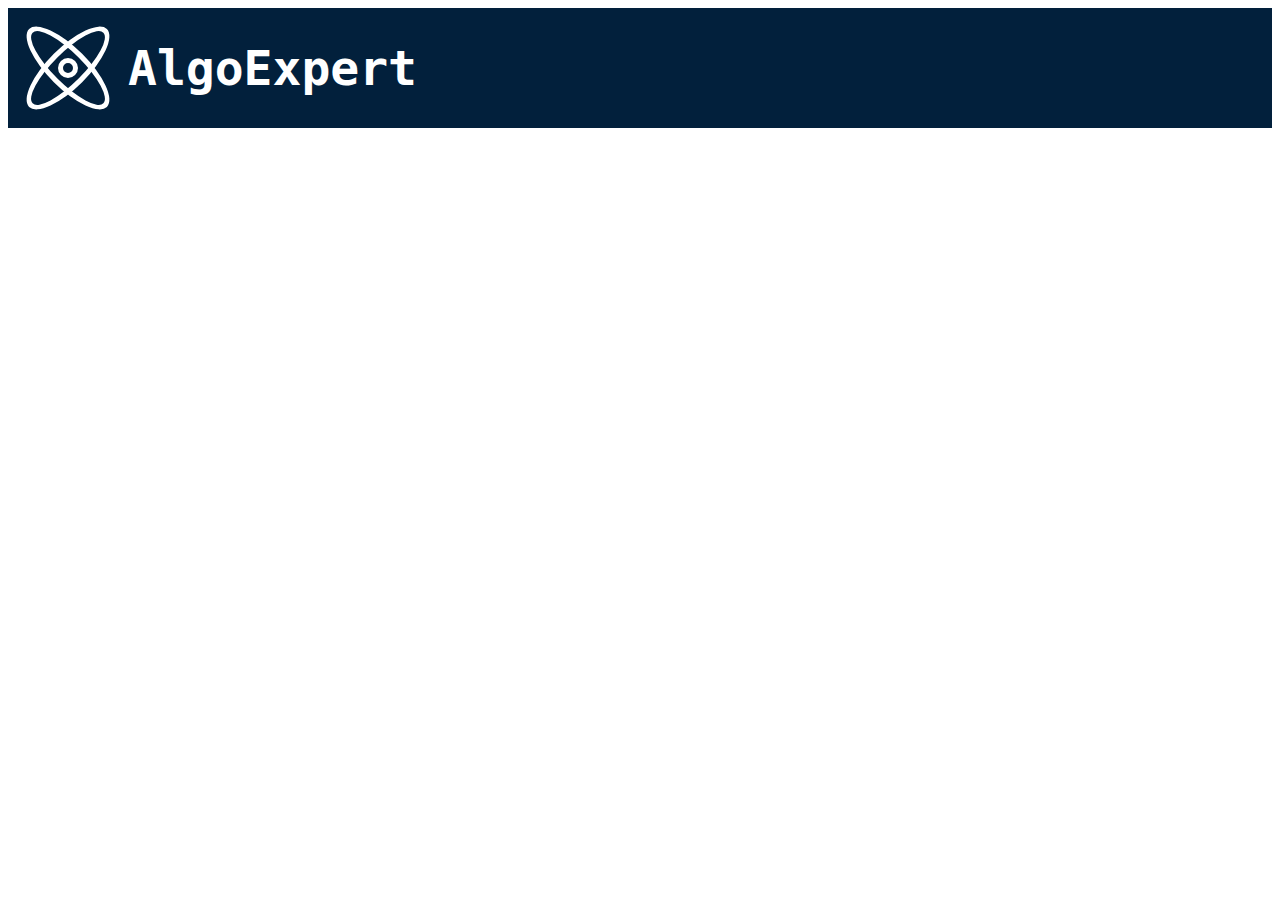
<file: Frontend_Interview_Questions/CSS/AlgoExpertLogo/index.html>
<!DOCTYPE html>
<html lang="en">
<head>
  <meta charset="UTF-8">
  <meta name="viewport" content="width=device-width, initial-scale=1.0">
  <title>AlgoExpert Logo</title>
  <link rel="stylesheet" href="solution.css">
</head>
<body>
  <div id="wrapper">
    <div id="logo"></div>
    <h1>AlgoExpert</h1>
  </div>
</body>
</html>
</file>
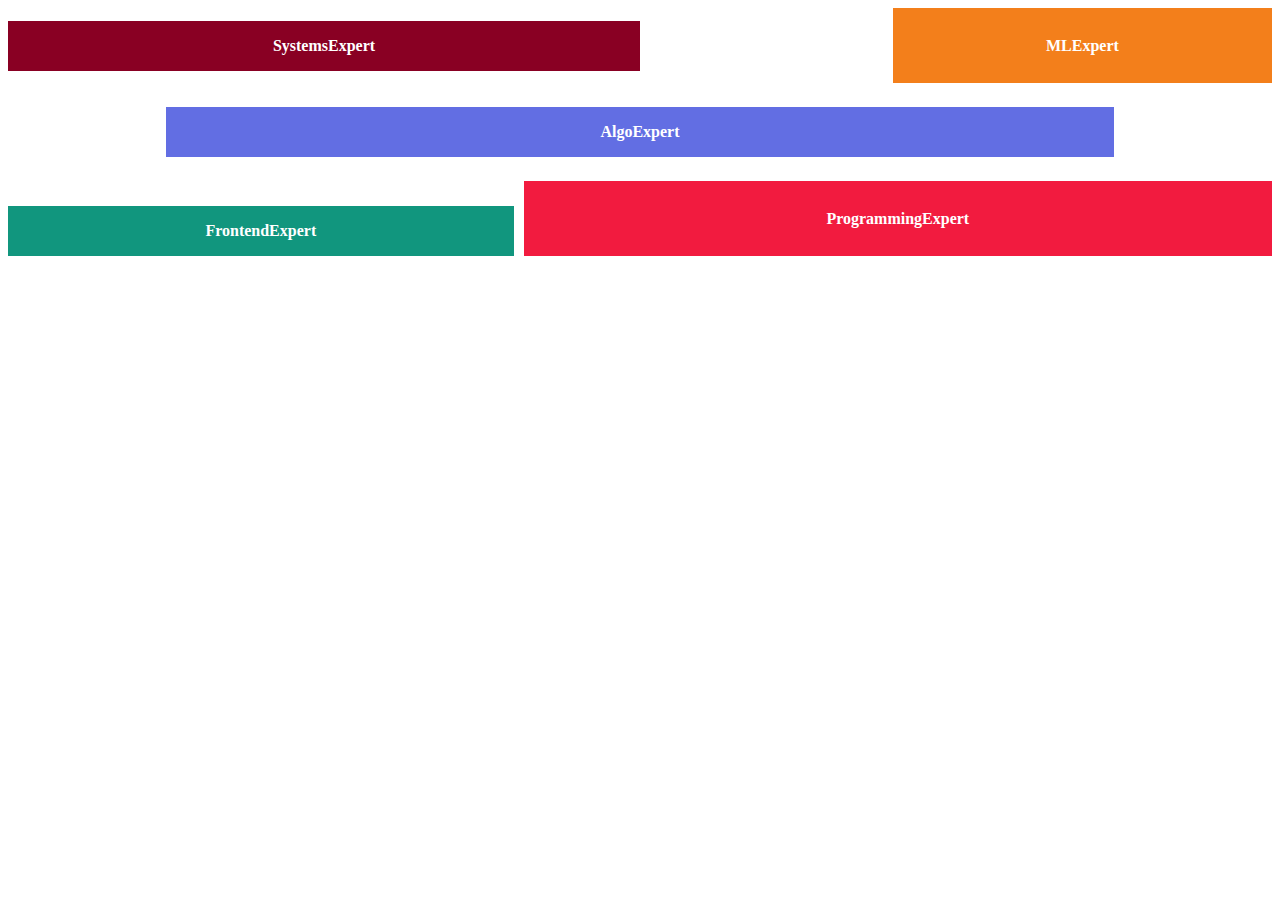
<file: Frontend_Interview_Questions/CSS/AlgoExpertProducts/index.html>
<!DOCTYPE html>
<html lang="en">
<head>
  <meta charset="UTF-8">
  <meta name="viewport" content="width=device-width, initial-scale=1.0">
  <title>AlgoExpert Products</title>
  <link rel="stylesheet" href="solution.css">
</head>
<body>
  <div id="wrapper">
    <div class="product" id="algo-expert">AlgoExpert</div>
    <div class="product" id="systems-expert">SystemsExpert</div>
    <div class="product" id="ml-expert">MLExpert</div>
    <div class="product" id="frontend-expert">FrontendExpert</div>
    <div class="product" id="programming-expert">ProgrammingExpert</div>
  </div>
</body>
</html>
</file>
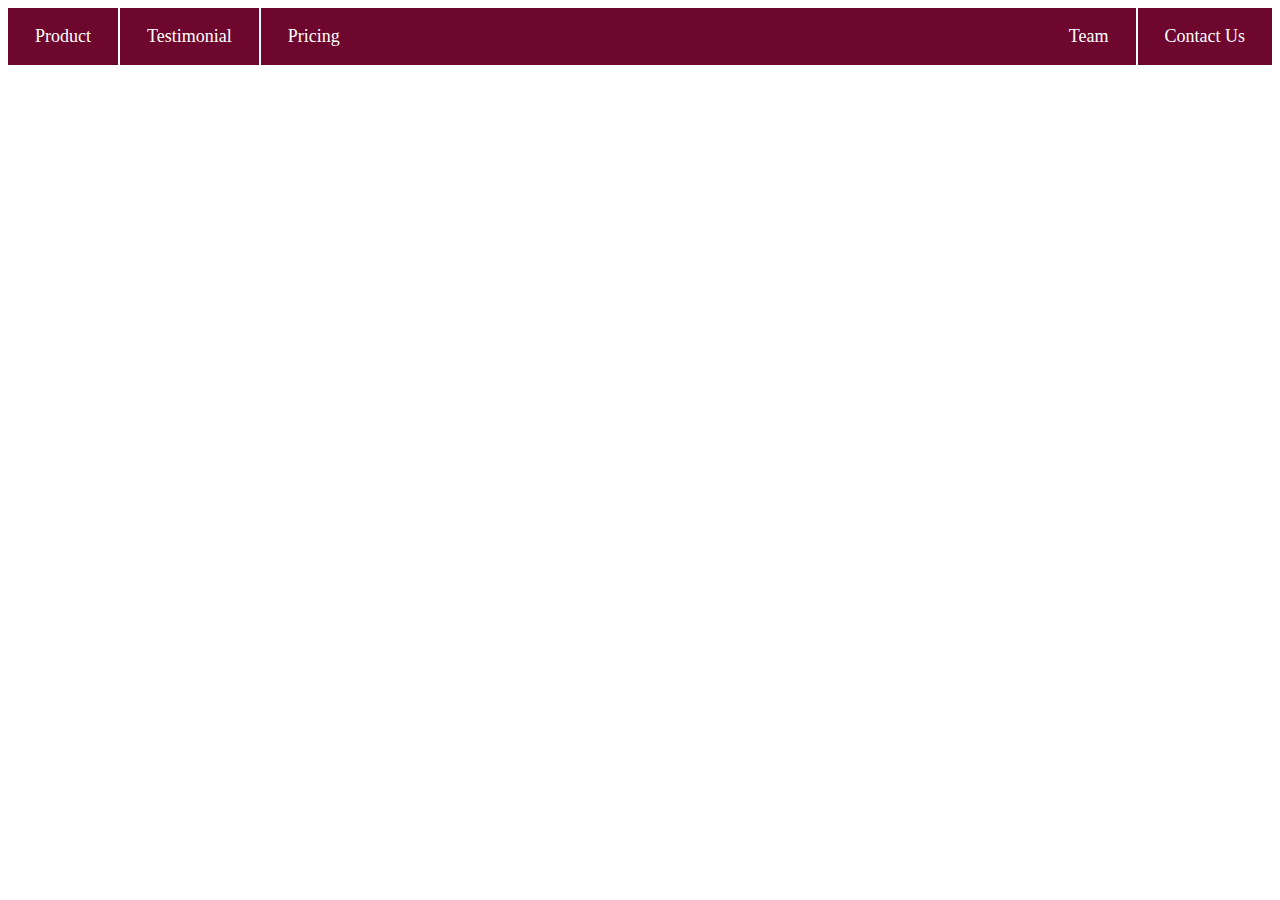
<file: Frontend_Interview_Questions/CSS/Navbar/index.html>
<!DOCTYPE html>
<html lang="en">
<head>
  <meta charset="UTF-8">
  <meta name="viewport" content="width=device-width, initial-scale=1.0">
  <title>Navbar</title>
  <link rel="stylesheet" href="solution.css"></link>
</head>
<body>
  <nav>
    <ul>
      <li>Product</li>
      <li>Testimonial</li>
      <li>Pricing</li>
    </ul>
    <ul>
      <li>Team</li>
      <li>Contact Us</li>
    </ul>
  </nav>
</body>
</html>
</file>
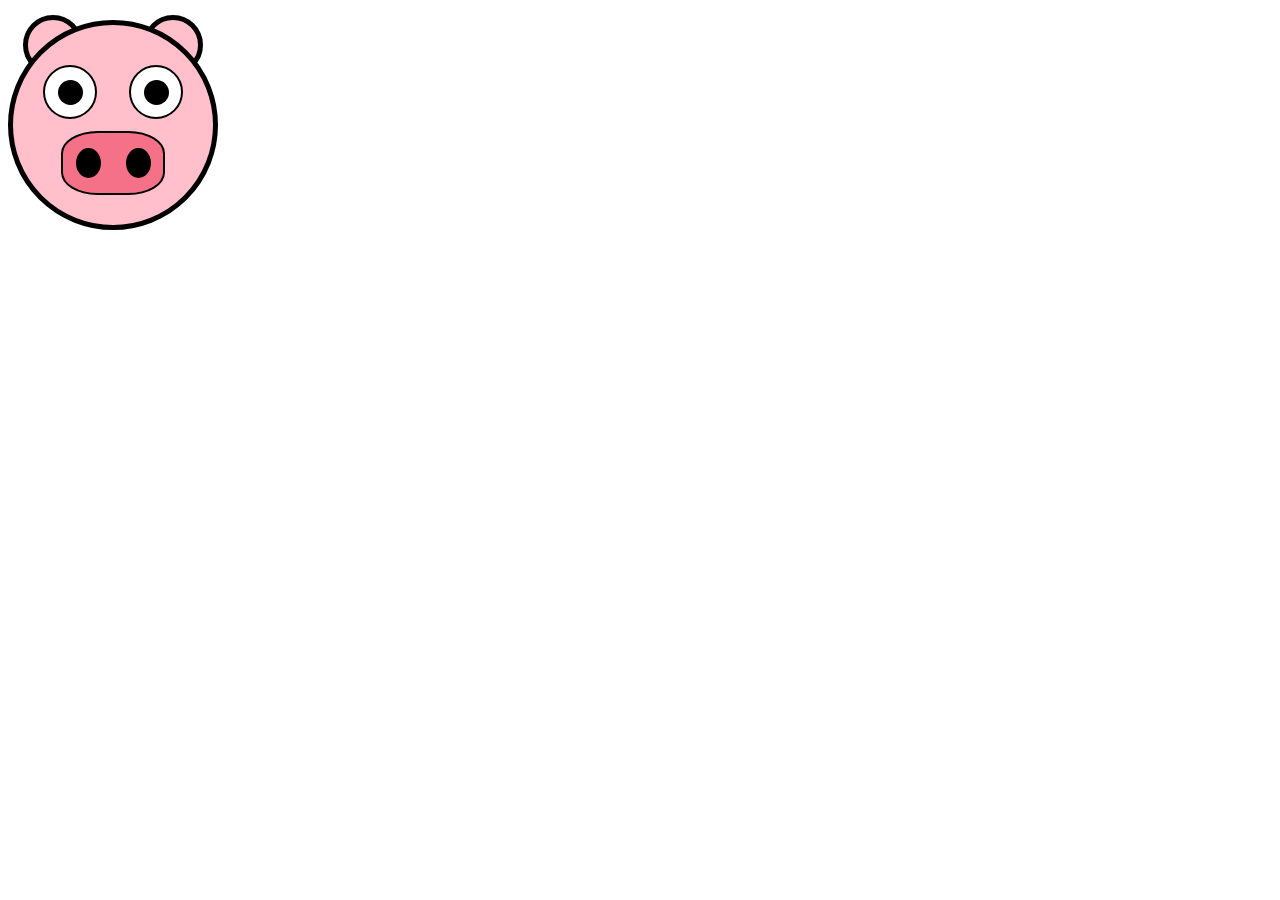
<file: Frontend_Interview_Questions/CSS/PigEmoji/index.html>
<!DOCTYPE html>
<html lang="en">
<head>
  <meta charset="UTF-8">
  <meta name="viewport" content="width=device-width, initial-scale=1.0">
  <title>Document</title>
  <link rel="stylesheet" href="solution.css">
</head>
<body>
  <div class="head">
    <div>
      <div class="ear"></div>
      <div class="ear"></div>
    </div>

    <div>
      <div class="eye">
        <div class="pupil"></div>
      </div>
      <div class="eye">
        <div class="pupil"></div>
      </div>
    </div>

    <div class="nose">
      <div class="nostril"></div>
      <div class="nostril"></div>
    </div>
  </div>
</body>
</html>
</file>
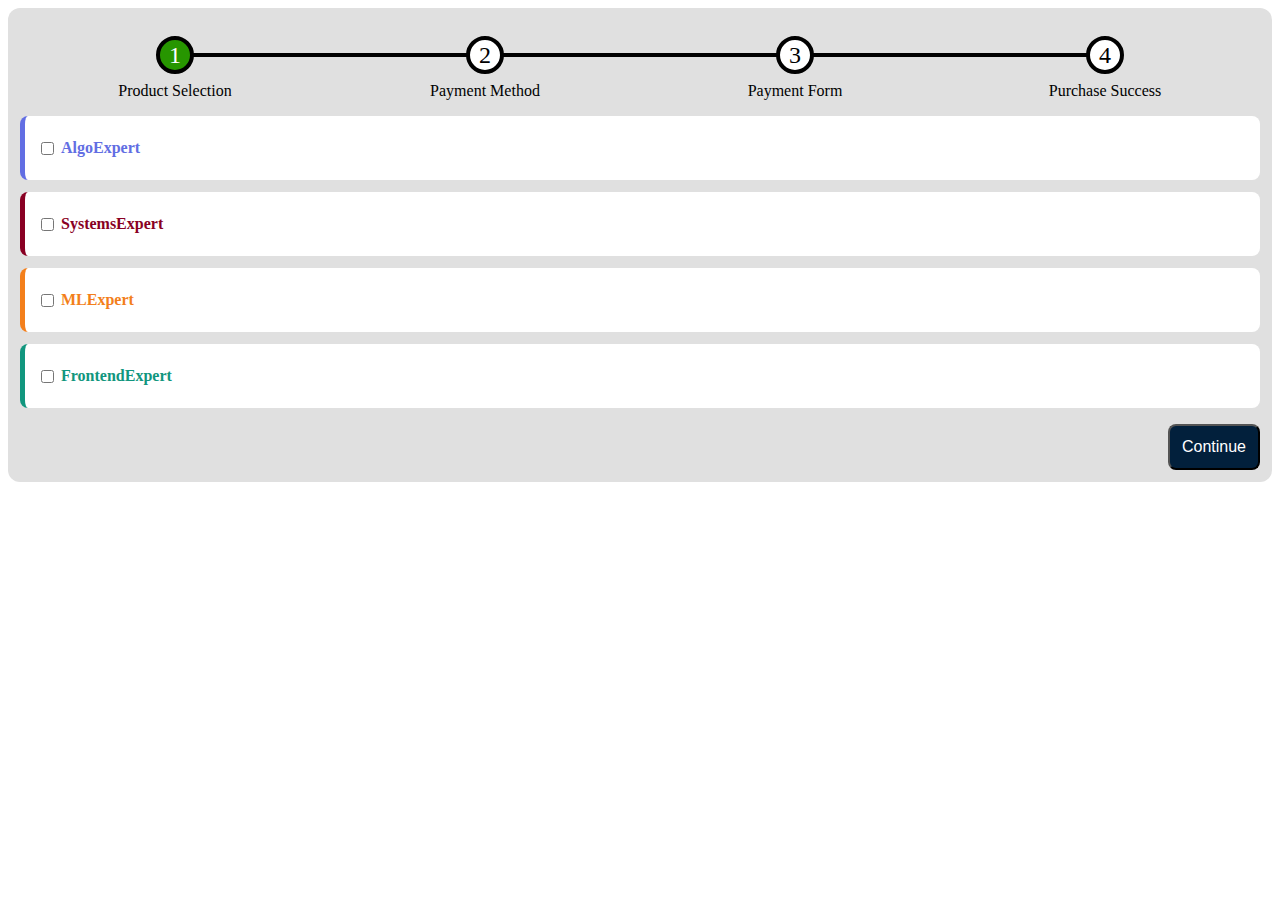
<file: Frontend_Interview_Questions/CSS/PurchaseForm/index.html>
<!DOCTYPE html>
<html lang="en">
<head>
  <meta charset="UTF-8">
  <meta name="viewport" content="width=device-width, initial-scale=1.0">
  <title>Purchase Form</title>
  <link rel="stylesheet" href="solution.css">
</head>
<body>
  <div id="wrapper">
    <ol>
      <li class="selected">Product Selection</li>
      <li>Payment Method</li>
      <li>Payment Form</li>
      <li>Purchase Success</li>
    </ol>

    <ul>
      <li class="blue-product"><input type="checkbox" id="algoexpert"><label for="algoexpert">AlgoExpert</label></li>
      <li class="red-product"><input type="checkbox" id="systemsexpert"><label for="systemsexpert">SystemsExpert</label></li>
      <li class="orange-product"><input type="checkbox" id="mlexpert"><label for="mlexpert">MLExpert</label></li>
      <li class="green-product"><input type="checkbox" id="frontendexpert"><label for="frontendexpert">FrontendExpert</label></li>
    </ul>

    <button>Continue</button>
  </div>
</body>
</html>
</file>
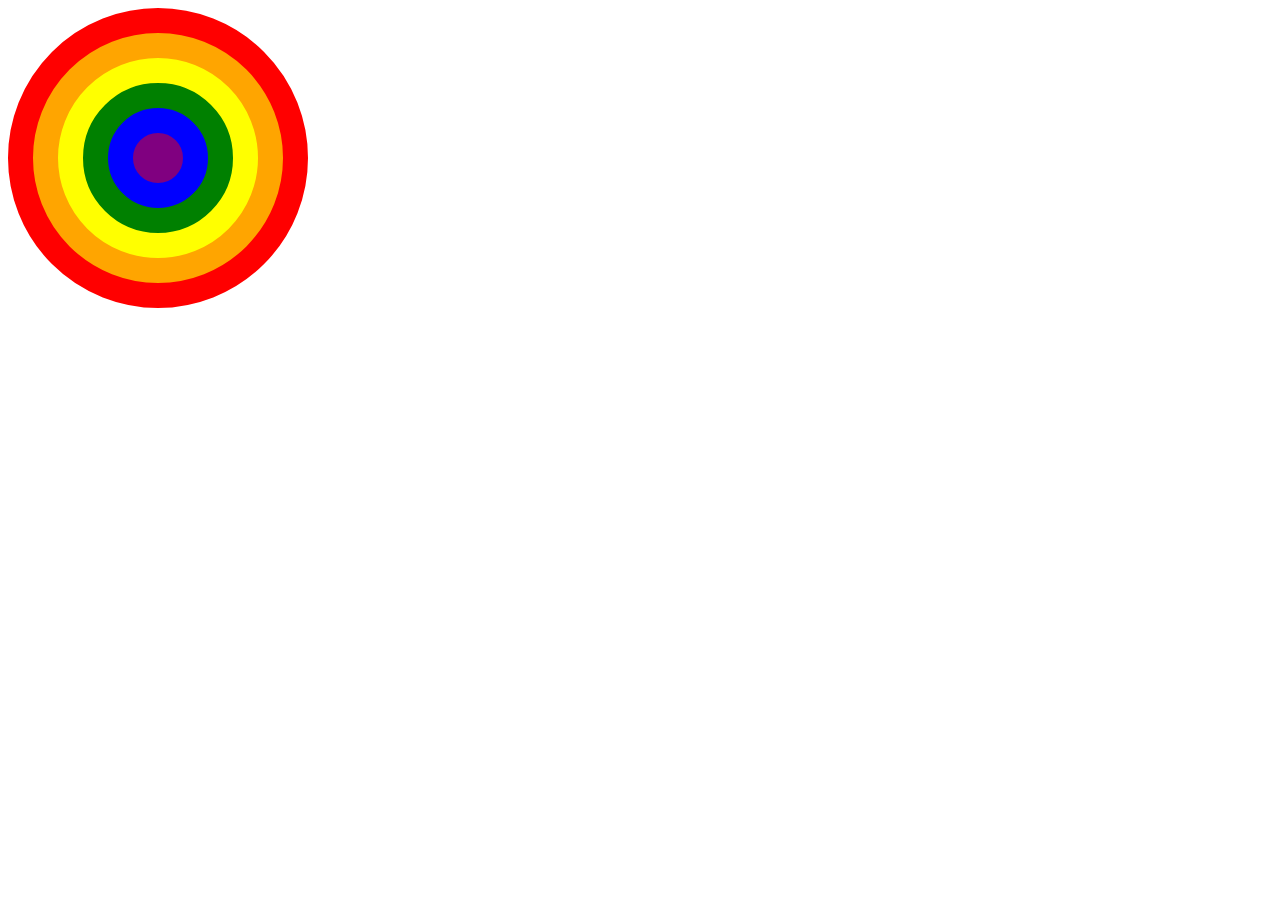
<file: Frontend_Interview_Questions/CSS/RainbowCircles/index.html>
<!DOCTYPE html>
<html lang="en">
<head>
  <meta charset="UTF-8">
  <meta name="viewport" content="width=device-width, initial-scale=1.0">
  <title>Rainbow Circles</title>
  <link rel="stylesheet" href="solution.css"
</head>
<body>
  <div id="outer">
    <div id="middle">
      <div id="inner"></div>
    </div>
  </div>
</body>
</html>
</file>
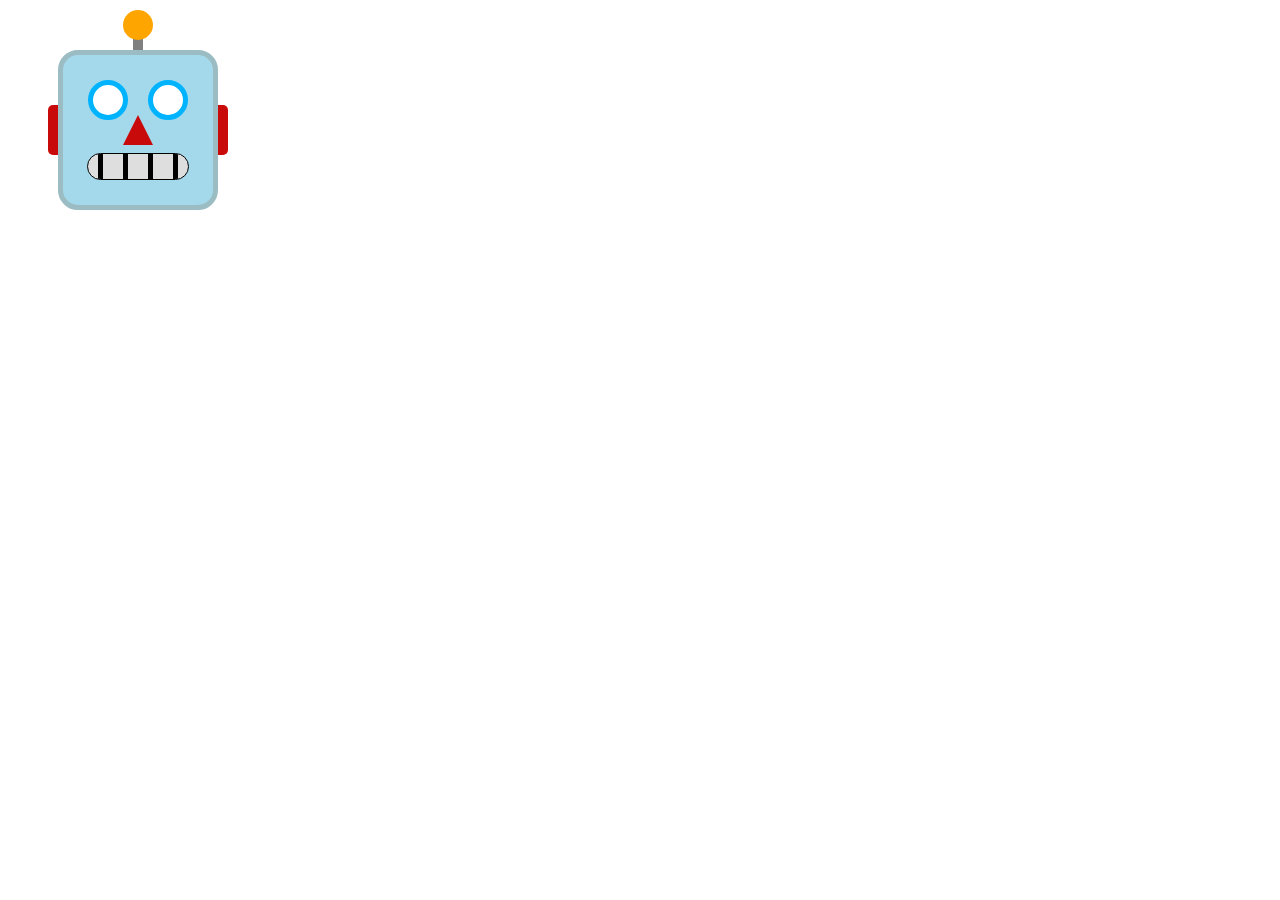
<file: Frontend_Interview_Questions/CSS/RobotEmoji/index.html>
<!DOCTYPE html>
<html lang="en">
<head>
  <meta charset="UTF-8">
  <meta name="viewport" content="width=device-width, initial-scale=1.0">
  <title>Robot Emoji</title>
  <link rel="stylesheet" href="solution.css">
</head>
<body>
  <div class="head">
    <div class="light">
      <div class="bulb"></div>
      <div class="stick"></div>
    </div>

    <div class="ears">
      <div class="ear"></div>
      <div class="ear"></div>
    </div>

    <div class="eyes">
      <div class="eye"></div>
      <div class="eye"></div>
    </div>

    <div class="nose"></div>

    <div class="mouth">
      <div class="tooth"></div>
      <div class="tooth"></div>
      <div class="tooth"></div>
      <div class="tooth"></div>
    </div>
  </div>
</body>
</html>
</file>
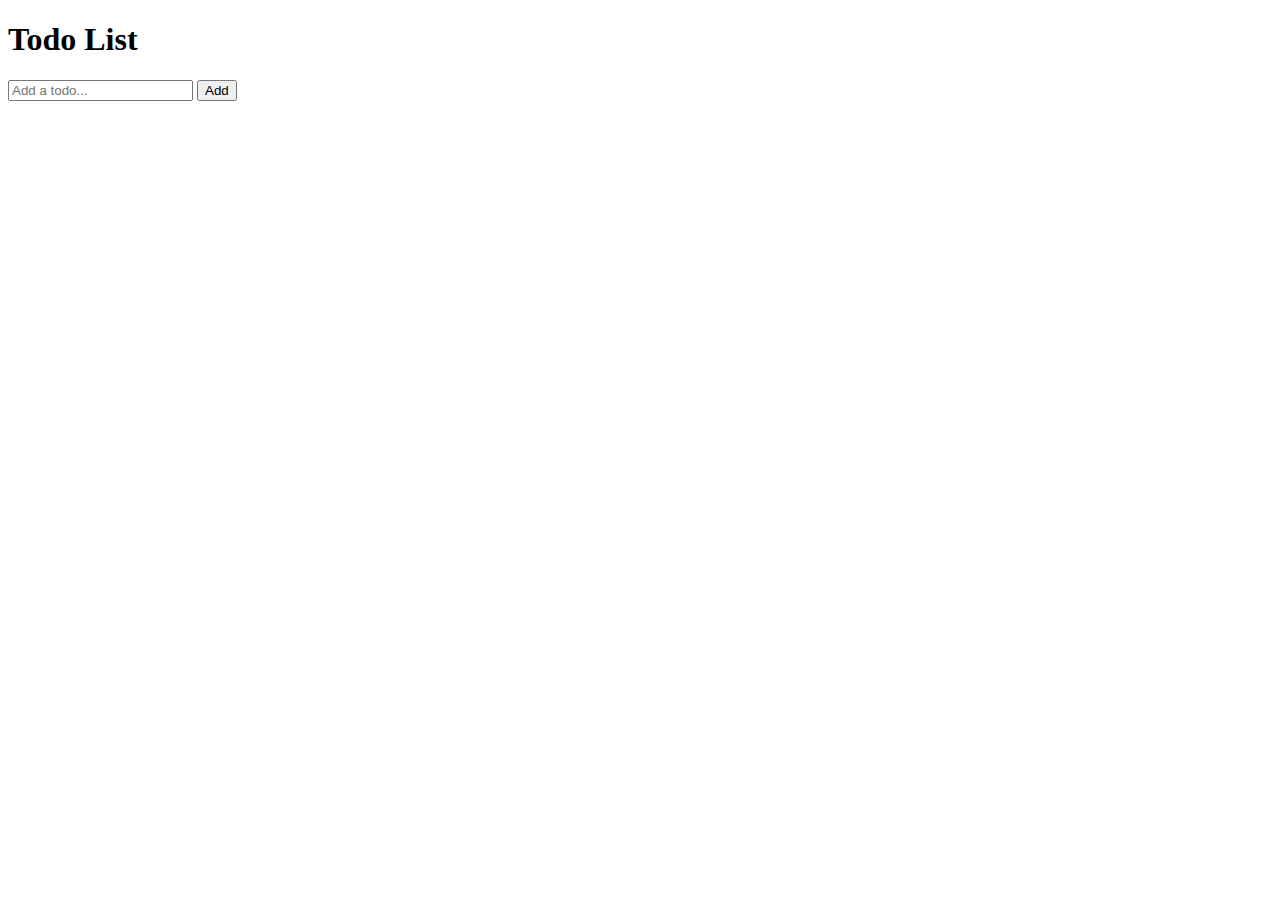
<file: Frontend_Interview_Questions/DOM Manipulation/Typeahead/index.html>
<!DOCTYPE html>
<html lang="en">
<head>
  <meta charset="UTF-8">
  <meta name="viewport" content="width=device-width, initial-scale=1.0">
  <title>Todo List</title>
</head>
<body>
  <div id="wrapper">
    <h1>Todo List</h1>
    <input type="text" id="todo-input" placeholder="Add a todo..."/>
    <button id="add-button">Add</button>
    <ul id="todo-list"></ul>
  </div>
</body>
</html>
</file>
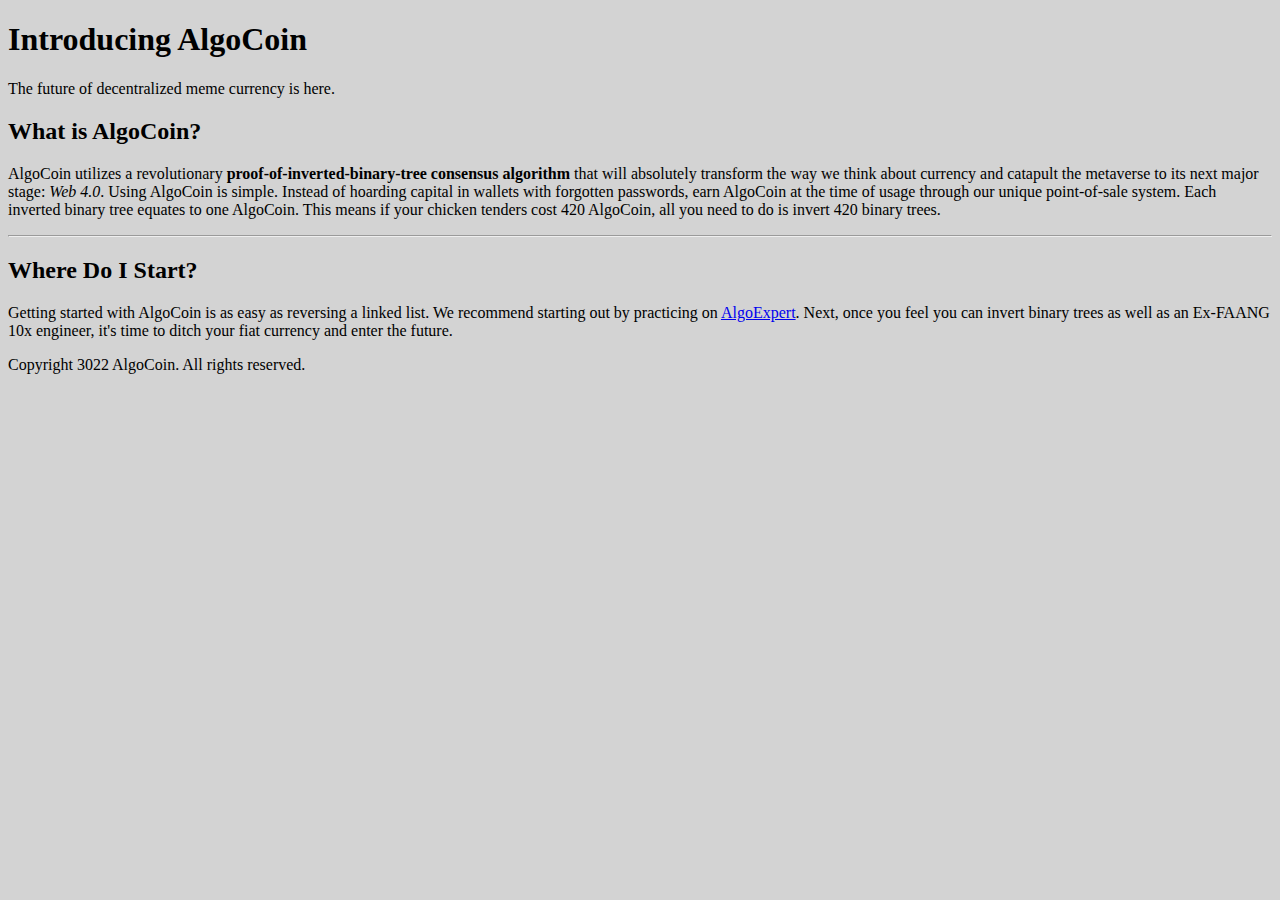
<file: Frontend_Interview_Questions/HTML/BlogPost/index.html>
<!DOCTYPE html>
<html lang="en">
<head>
  <meta charset="UTF-8">
  <meta name="viewport" content="width=device-width, initial-scale=1.0">
  <title>Blog Post</title>
  <link rel="stylesheet" href="style.css">
</head>
<body>
  <article>
    <header>
      <h1>Introducing AlgoCoin</h1>
      <p>The future of decentralized meme currency is here.</p>
    </header>
  
    <section>
      <h2>What is AlgoCoin?</h2>
      <p>AlgoCoin utilizes a revolutionary <strong>proof-of-inverted-binary-tree consensus algorithm</strong>
          that will absolutely transform the way we think about currency and catapult the
          metaverse to its next major stage: <em>Web 4.0</em>. Using AlgoCoin is simple. Instead of
          hoarding capital in wallets with forgotten passwords, earn AlgoCoin at the time
          of usage through our unique point-of-sale system. Each inverted binary tree
          equates to one AlgoCoin. This means if your chicken tenders cost 420
          AlgoCoin, all you need to do is invert 420 binary trees.
      </p>
    </section>
  
    <hr/>
  
    <section>
      <h2>Where Do I Start?</h2>
      <p>Getting started with AlgoCoin is as easy as reversing a linked list. We
        recommend starting out by practicing on <a href="https://algoexpert.io" target="_blank">AlgoExpert</a>. Next, once you feel
        you can invert binary trees as well as an Ex-FAANG 10x engineer, it's
        time to ditch your fiat currency and enter the future.
      </p>
    </section>
  </article>
  <footer>Copyright 3022 AlgoCoin. All rights reserved.</footer>
</body>
</html>
</file>
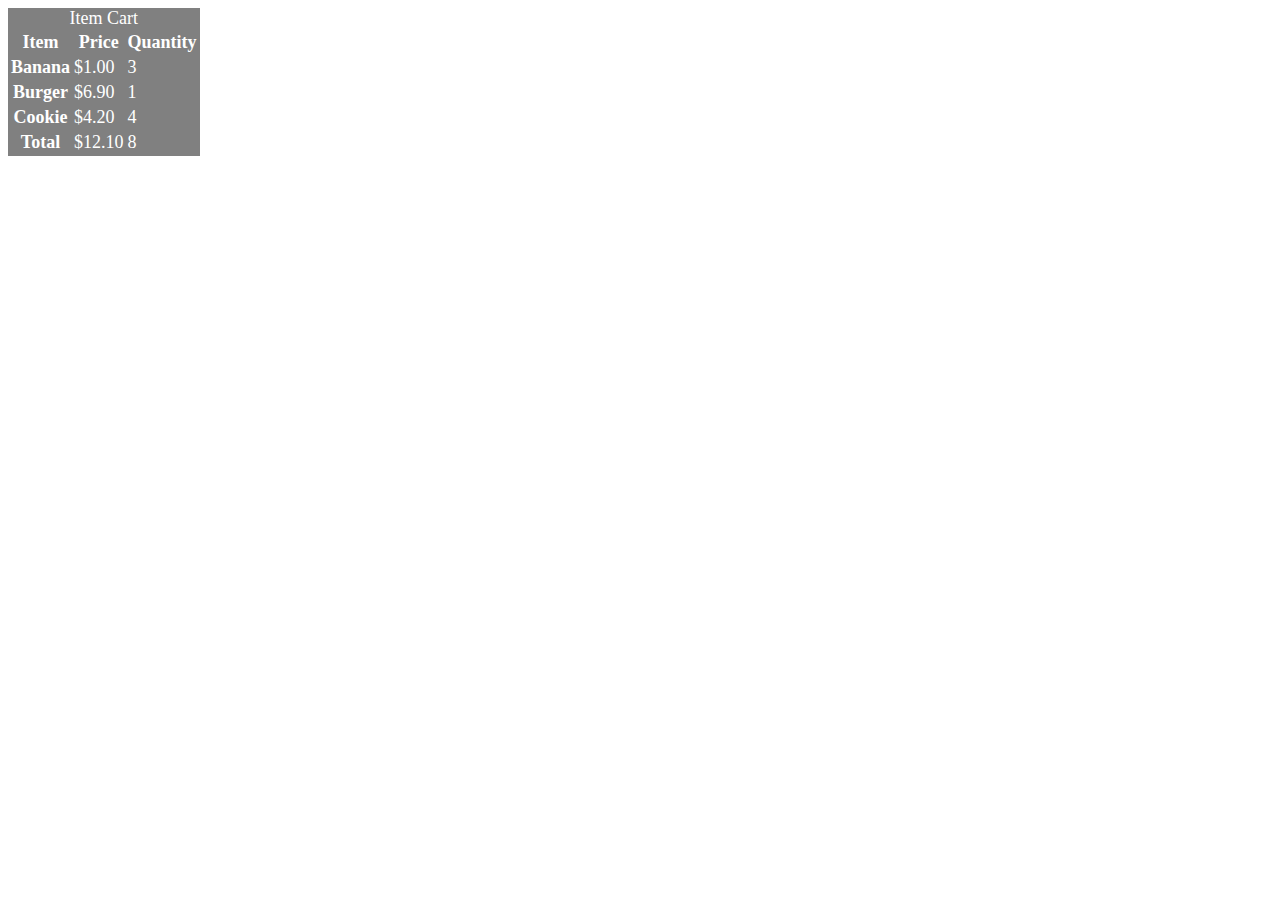
<file: Frontend_Interview_Questions/HTML/ItemCart/index.html>
<!DOCTYPE html>
<html lang="en">
<head>
  <meta charset="UTF-8">
  <meta name="viewport" content="width=device-width, initial-scale=1.0">
  <title>Item Cart</title>
  <link rel="stylesheet" href="style.css">
</head>
<body>
  <table>
    <caption>Item Cart</caption>
    
    <thead>
      <tr>
        <th scope="col">Item</th>
        <th scope="col">Price</th>
        <th scope="col">Quantity</th>
      </tr>
    </thead>
    
    <tbody>
      <tr>
        <th scope="row">Banana</th>
        <td>$1.00</td>
        <td>3</td>
      </tr>
      <tr>
        <th scope="row">Burger</th>
        <td>$6.90</td>
        <td>1</td>
      </tr>
      <tr>
        <th scope="row">Cookie</th>
        <td>$4.20</td>
        <td>4</td>
      </tr>
    </tbody>
  
    <tfoot>
      <tr>
        <th scope="row">Total</th>
        <td>$12.10</td>
        <td>8</td>
      </tr>
    </tfoot>
  </table>
</body>
</html>
</file>
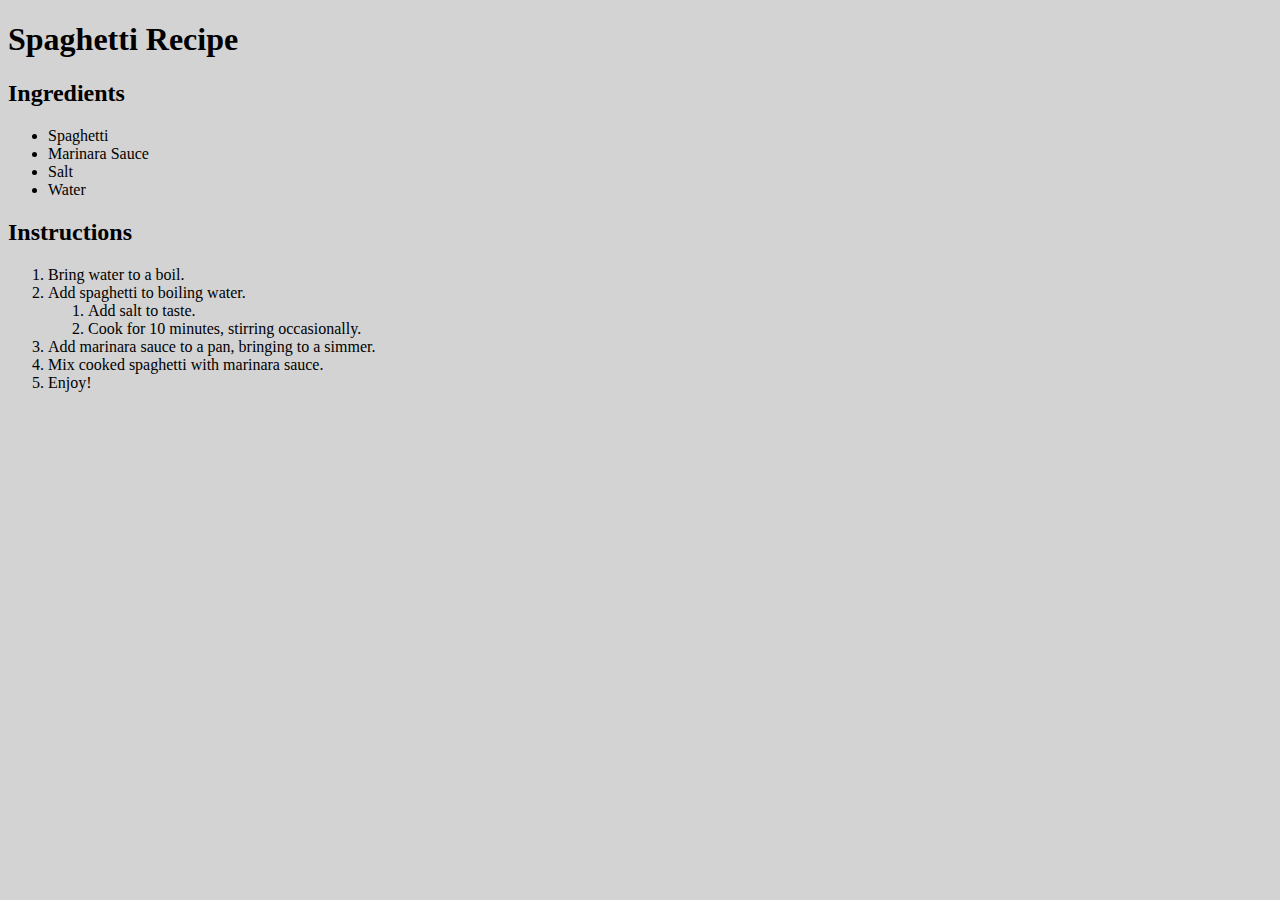
<file: Frontend_Interview_Questions/HTML/SpaghettiRecipe/index.html>
<!DOCTYPE html>
<html lang="en">
<head>
  <meta charset="UTF-8">
  <meta name="viewport" content="width=device-width, initial-scale=1.0">
  <title>Spaghetti Recipe</title>
  <link rel="stylesheet" href="style.css">
</head>
<body>
  <article>
    <header>
      <h1>Spaghetti Recipe</h1>
    </header>
  
    <section>
      <h2>Ingredients</h2>
      
      <ul>
        <li>Spaghetti</li>
        <li>Marinara Sauce</li>
        <li>Salt</li>
        <li>Water</li>
      </ul>
    </section>
    
    <section>
      <h2>Instructions</h2>
    
      <ol>
        <li>Bring water to a boil.</li>
        <li>Add spaghetti to boiling water.
          <ol>
            <li>Add salt to taste.</li>
            <li>Cook for 10 minutes, stirring occasionally.</li>
          </ol>
        </li>
        <li>Add marinara sauce to a pan, bringing to a simmer.</li>
        <li>Mix cooked spaghetti with marinara sauce.</li>
        <li>Enjoy!</li>
      </ol>
    </section>
  </article>
</body>
</html>
</file>
<file: Frontend_Interview_Questions/CSS/AlgoExpertLogo/solution.css>
#wrapper {
  background-color: #02203c;
  display: flex;
  align-items: center;
  gap: 50px;
  padding-left: 50px;
}

#logo {
  width: 10px;
  height: 10px;
  border: 5px solid white;
  border-radius: 50%;
  display: flex;
  justify-content: center;
  align-items: center;
}

#logo::before, #logo::after {
  content: "";
  width: 100px;
  height: 30px;
  border: 5px solid white;
  border-radius: 50%;
  position: absolute;
}

#logo::before {
  transform: rotate(45deg);
}

#logo::after {
  transform: rotate(-45deg);
}

h1 {
  color: white;
  font-size: 48px;
  font-family: monospace;
}
</file>
<file: Frontend_Interview_Questions/CSS/AlgoExpertProducts/solution.css>
#wrapper {
  display: flex;
  justify-content: space-between;
  align-content: space-between;
  flex-wrap: wrap;
  gap: 24px 10px;
}

#systems-expert {
  background-color: #890023;
  flex-basis: 50%;
  align-self: center;
}

#ml-expert {
  background-color: #f37f1b;
  flex-basis: 30%;
  height: 75px;
}

#algo-expert {
  background-color: #626ee3;
  order: 2;
  flex-basis: 75%;
  margin: auto;
}

#frontend-expert {
  background-color: #11967e;
  order: 3;
  flex-basis: 40%;
  align-self: flex-end;
}

#programming-expert {
  background-color: #f21b3f;
  order: 4;
  height: 75px;
  flex-grow: 1;
}

.product {
  display: flex;
  align-items: center;
  justify-content: center;
  height: 50px;
  color: white;
  font-weight: bold;
}
</file>
<file: Frontend_Interview_Questions/CSS/Navbar/solution.css>
:root {
  --font-size: 18px;
  --color-nav-bg: #6e072d;
  --color-hover-bg: #b90e4d;
  --color-white: #ffffff;
}

nav {
  display: flex;
  justify-content: space-between;
  background-color: var(--color-nav-bg);
  color: var(--color-white);
}

ul {
  padding: 0;
  margin: 0;
  list-style-type: none;
  display: flex;
}

li {
  font-size: var(--font-size);
  padding: var(--font-size) calc(var(--font-size) * 1.5);
}

li:hover {
  background-color: var(--color-hover-bg);
  cursor: pointer;
}

li:not(:last-of-type) {
  border-right: 2px solid var(--color-white);
}
</file>
<file: Frontend_Interview_Questions/CSS/PigEmoji/solution.css>
:root {
  --main-color: #ffc0cb;
  --main-border: solid black 5px;
  --secondary-border: solid black 2px;
  --head-size: 200px;
}

.head {
  width: var(--head-size);
  height: var(--head-size);
  border-radius: 100%;
  background-color: var(--main-color);
  border: var(--main-border);
  position: relative;
  margin-top: calc(var(--head-size) / 10);
}

.ear {
  --ear-size: calc(var(--head-size) / 4);
  --ear-horizontal-offset: calc(var(--head-size) / 20);
  width: var(--ear-size);
  height: var(--ear-size);
  border-radius: 100%;
  background-color: var(--main-color);
  border: var(--main-border);
  position: absolute;
  top: calc(-1 * var(--head-size) / 20);
  z-index: -1;
}

.ear:first-child {
  left: var(--ear-horizontal-offset);
}

.ear:last-child {
  right: var(--ear-horizontal-offset);
}

.eye {
  --eye-size: calc(var(--head-size) / 4);
  --eye-horizontal-offset: calc(var(--head-size) * 0.15);
  width: var(--eye-size);
  height: var(--eye-size);
  border-radius: 100%;
  background-color: white;
  border: var(--secondary-border);
  position: absolute;
  top: calc(var(--head-size) / 5);
  display: flex;
  justify-content: center;
  align-items: center;
}

.eye:first-child {
  left: var(--eye-horizontal-offset);
}

.eye:last-child {
  right: var(--eye-horizontal-offset);
}

.pupil {
  --pupil-size: calc(var(--eye-size) / 2);
  width: var(--pupil-size);
  height: var(--pupil-size);
  border-radius: 50%;
  background-color: black;
}

.nose {
  width: calc(var(--head-size) / 2);
  height: calc(var(--head-size) * 0.3);
  border-radius: 35%;
  background-color: #f57187;
  border: var(--secondary-border);
  position: absolute;
  bottom: calc(var(--head-size) * 0.15);
  display: flex;
  justify-content: space-around;
  align-items: center;
  margin: 0 auto;
  left: 0;
  right: 0;
}

.nostril {
  width: 25%;
  height: 50%;
  border-radius: 50%;
  background-color: black
}
</file>
<file: Frontend_Interview_Questions/CSS/PurchaseForm/solution.css>
:root {
  --wrapper-border-radius: 12px;
  --wrapper-padding: 12px;
  --wrapper-background-color: #e0e0e0;

  --circle-width: 30px;
  --circle-radius: calc(var(--circle-width) / 2);
  --circle-border-width: 4px;
  --circle-bottom-margin: 8px;
  --circle-font-size: 24px;

  --selected-background-color: #279600;

  --divider-line-height: 4px;

  --product-offering-height: 40px;
  --product-offering-padding: 12px;
  --product-offering-vertical-margin: 12px;
  --product-offering-border-radius: 8px;
  --product-offering-left-border-size: 5px;

  --label-left-margin: 4px;
  --blue-product-color: #626ee3;
  --red-product-color: #890023;
  --orange-product-color: #f37f1b;
  --green-product-color: #11967e;

  --button-padding: 12px;
  --button-font-size: 16px;
  --button-border-radius: 8px;
  --button-background-color: #02203c;
}

#wrapper {
  border-radius: var(--wrapper-border-radius);
  padding: var(--wrapper-padding);
  background-color: var(--wrapper-background-color);
}

ol {
  display: flex;
  padding: 0;
  counter-reset: list-items;
}

li {
  list-style-type: none;
}

ol li {
  position: relative;
  text-align: center;
  flex-basis: 100%;
}

/* Number circle */
ol li::before {
  counter-increment: list-items;
  content: counter(list-items);
  display: flex;
  justify-content: center;
  align-items: center;
  width: var(--circle-width);
  height: var(--circle-width);
  border-radius: 50%;
  border: var(--circle-border-width) solid black;
  margin: 0 auto var(--circle-bottom-margin) auto;
  background-color: white;
  font-size: var(--circle-font-size);
}

.selected::before {
  color: white;
  background-color: var(--selected-background-color);
}

/* Divider line */
ol li:not(:first-of-type)::after {
  content: "";
  display: block;
  width: calc(100% - var(--circle-width));
  height: var(--divider-line-height);
  background-color: black;
  position: absolute;
  left: calc(-50% + var(--circle-radius));
  top: calc(var(--circle-radius) + var(--circle-border-width) - var(--divider-line-height) / 2)
}

ul {
  padding: 0;
}

ul li {
  display: flex;
  align-items: center;
  padding: var(--product-offering-padding);
  margin: var(--product-offering-vertical-margin) 0;
  height: var(--product-offering-height);
  border-radius: var(--product-offering-border-radius);
  font-weight: bold;
  background-color: white;
}

.blue-product {
  border-left: var(--product-offering-left-border-size) solid var(--blue-product-color);
  color: var(--blue-product-color);
}

.red-product {
  border-left: var(--product-offering-left-border-size) solid var(--red-product-color);
  color: var(--red-product-color);
}

.orange-product {
  border-left: var(--product-offering-left-border-size) solid var(--orange-product-color);
  color: var(--orange-product-color);
}

.green-product {
  border-left: var(--product-offering-left-border-size) solid var(--green-product-color);
  color: var(--green-product-color);
}

label {
  margin-left: var(--label-left-margin);
}

button {
  display: block;
  margin-left: auto;
  padding: var(--button-padding);
  font-size: var(--button-font-size);
  border-radius: var(--button-border-radius);
  background-color: var(--button-background-color);
  color: white;
}
</file>
<file: Frontend_Interview_Questions/CSS/RainbowCircles/solution.css>
div {
  border-radius: 50%;
}

#inner {
  background-color: #800080;
  height: 50px;
  width: 50px;
  border: 25px solid #0000ff;
}

#middle {
  height: 100px;
  width: 100px;
  background-color: #008000;
  padding: 25px;
  border: 25px solid #ffff00;
}

#outer {
  height: 200px;
  width: 200px;
  background-color: #ffa500;
  padding: 25px;
  border: 25px solid #ff0000;
}
</file>
<file: Frontend_Interview_Questions/CSS/RobotEmoji/solution.css>
.head {
  width: 150px;
  height: 150px;
  margin: 50px;
  background-color: #a4d9eb;
  border: 5px solid #9bbcc2;
  border-radius: 20px;
  position: relative;
}

.light {
  position: absolute;
  display: flex;
  flex-direction: column;
  align-items: center;
  top: -45px;
  left: 50%;
  transform: translateX(-50%);
}

.bulb {
  width: 30px;
  height: 30px;
  background-color: #ffa500;
  border-radius: 50%;
  z-index: 1;
  margin-bottom: -5px;
}

.stick {
  width: 10px;
  height: 15px;
  background-color: #808080;
}

.ear {
  position: absolute;
  width: 10px;
  height: 50px;
  background-color: #c90a0a;
  top: 50%;
  transform: translateY(-50%);
}

.ear:first-of-type {
  border-top-right-radius: 5px;
  border-bottom-right-radius: 5px;
  right: -15px;
}

.ear:last-of-type {
  border-top-left-radius: 5px;
  border-bottom-left-radius: 5px;
  left: -15px;
}

.eyes {
  display: flex;
  justify-content: center;
  gap: 20px;
  padding-top: 25px;
}

.eye {
  width: 30px;
  height: 30px;
  border-radius: 50%;
  background-color: white;
  border: 5px solid #00b3ff;
}

.nose {
  width: 0;
  height: 0;
  position: absolute;
  border-left: 15px solid transparent;
  border-right: 15px solid transparent;
  border-bottom: 30px solid #c90a0a;
  left: 50%;
  top: 50%;
  transform: translate(-50%, -50%);
}

.mouth {
  display: flex;
  justify-content: space-around;
  width: 100px;
  height: 25px;
  border: 1px solid black;
  border-radius: 20px;
  background-color: #dedede;
  position: absolute;
  bottom: 25px;
  left: 50%;
  transform: translateX(-50%);
  overflow: hidden;
}

.tooth {
  width: 5px;
  height: 100%;
  background-color: black;
}
</file>
<file: Frontend_Interview_Questions/HTML/BlogPost/style.css>
body {
  background-color: lightgrey;
}
</file>
<file: Frontend_Interview_Questions/HTML/ItemCart/style.css>
table, caption {
  background-color: grey;
  color: white;
  font-size: 18px;
}
</file>
<file: Frontend_Interview_Questions/HTML/SpaghettiRecipe/style.css>
body {
  background-color: lightgrey;
}
</file>
